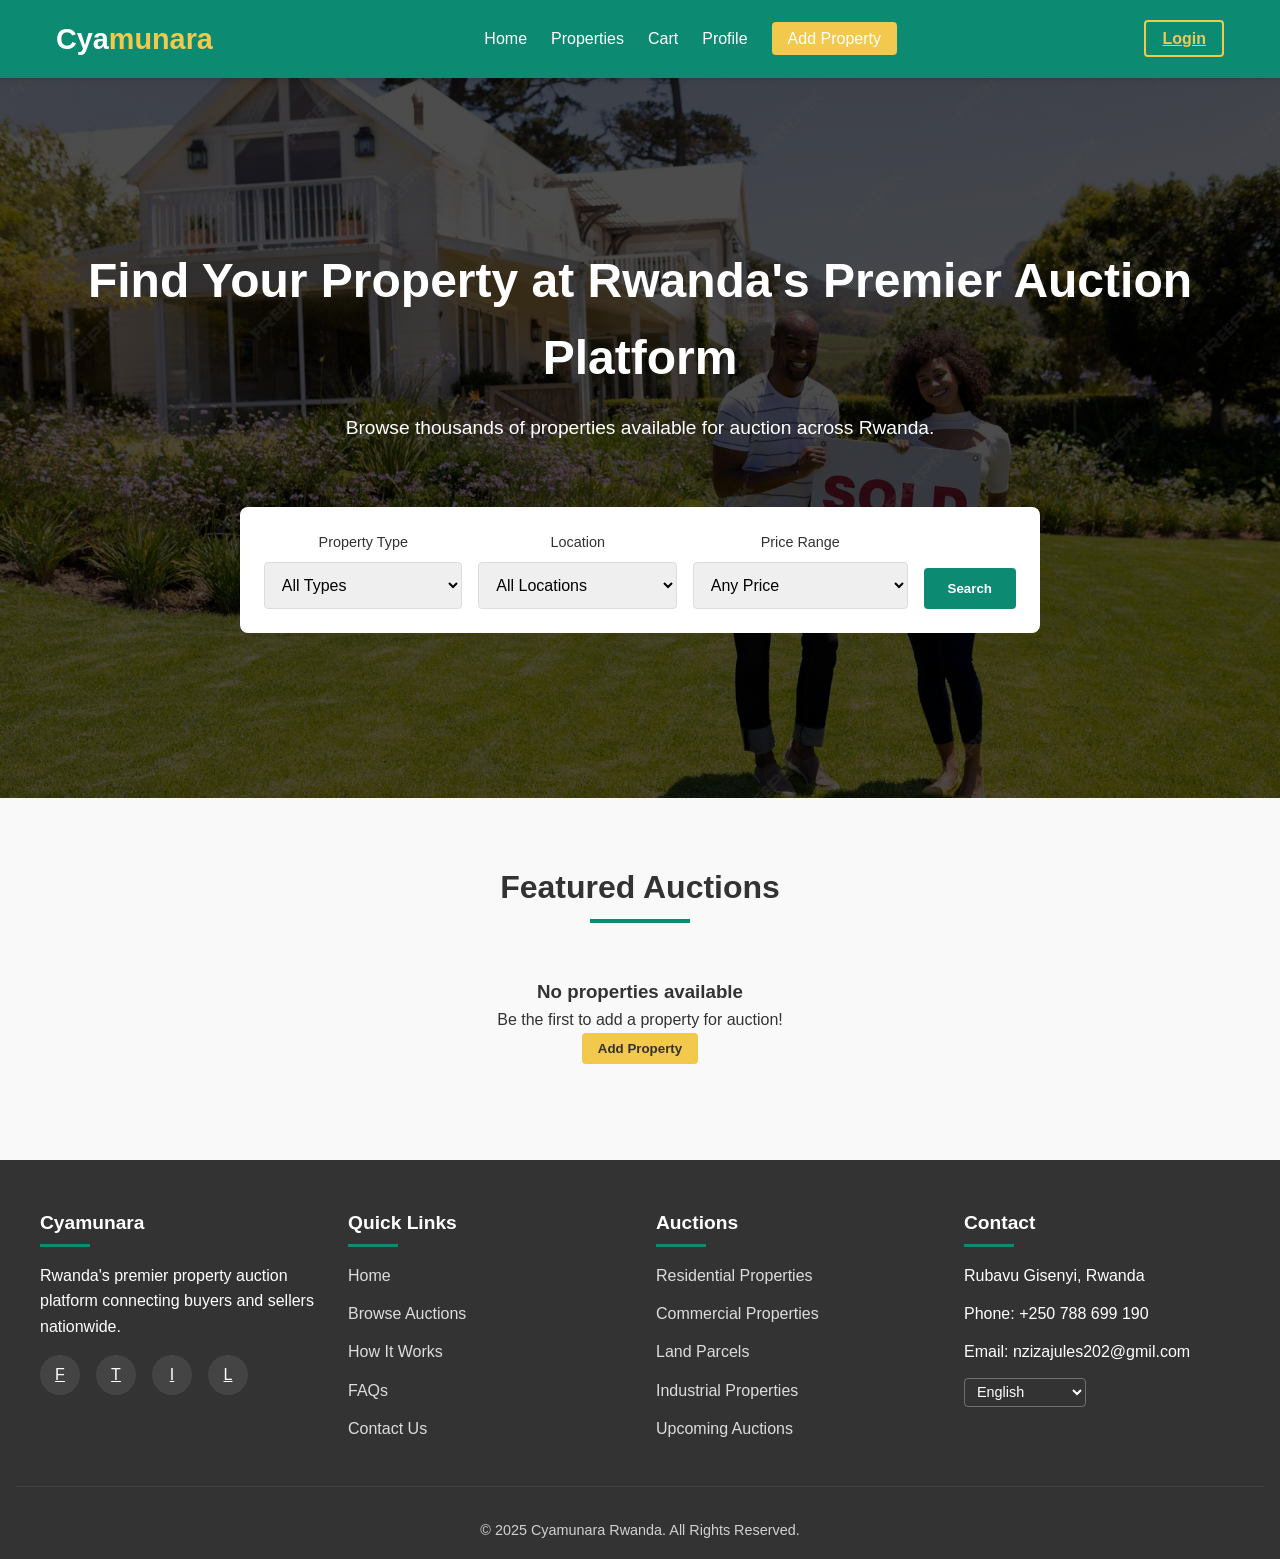
<file: index.html>
<!DOCTYPE html>
<html lang="en">
<head>
    <meta charset="UTF-8">
    <meta name="viewport" content="width=device-width, initial-scale=1.0">
    <title>Cyamunara Rwanda - Property Auction Platform</title>
    <link rel="icon" href="logocopy.png">
    <style>
        :root {
            --primary-color: #0D8A72;
            --secondary-color: #F2C94C;
            --dark-color: #333333;
            --light-color: #F9F9F9;
            --accent-color: #D63447;
        }

        * {
            margin: 0;
            padding: 0;
            box-sizing: border-box;
            font-family: 'Segoe UI', Tahoma, Geneva, Verdana, sans-serif;
        }

        body {
            background-color: var(--light-color);
            color: var(--dark-color);
            line-height: 1.6;
        }

        header {
            background-color: var(--primary-color);
            color: white;
            padding: 1rem;
            position: sticky;
            top: 0;
            z-index: 100;
            box-shadow: 0 2px 5px rgba(0,0,0,0.1);
        }

        .navbar {
            display: flex;
            justify-content: space-between;
            align-items: center;
            max-width: 1200px;
            margin: 0 auto;
            padding: 0 1rem;
        }

        .logo {
            font-size: 1.8rem;
            font-weight: bold;
            color: white;
            text-decoration: none;
            display: flex;
            align-items: center;
        }

        .logo span {
            color: var(--secondary-color);
        }

        .nav-links {
            display: flex;
            list-style: none;
        }

        .nav-links li {
            margin-left: 1.5rem;
        }

        .nav-links a {
            position: relative;
            color: white;
            text-decoration: none;
            font-weight: 500;
            transition: color 0.3s;
        }
        .nav-links a::after {
            content: '';
            position: absolute;
            bottom: 0;
            left: 0;
            width: 0;
            height: 2px;
            background-color: var(--secondary-color);
            transition: width 0.3s ease;
        }
        
        .nav-links a:hover::after {
            width: 100%;
        }
        .nav-links a:hover {
            width: 100%;
            color: var(--accent-color);
        }

        .btn {
            background-color: var(--secondary-color);
            color: var(--dark-color);
            padding: 0.5rem 1rem;
            border: none;
            border-radius: 4px;
            cursor: pointer;
            font-weight: bold;
            transition: all 0.3s;
        }

        .btn:hover {
            background-color: #e0b93e;
            transform: translateY(-2px);
        }

        .btn-outline {
            background: transparent;
            border: 2px solid var(--secondary-color);
            color: var(--secondary-color);
        }

        .btn-outline:hover {
            background-color: var(--secondary-color);
            color: var(--dark-color);
        }

        .hero {
            background: linear-gradient(rgba(0,0,0,0.7), rgba(0,0,0,0.7)),
                        url('place.jpg') no-repeat center center/cover;
            height: 80vh;
            display: flex;
            flex-direction: column;
            align-items: center;
            justify-content: center;
            text-align: center;
            color: white;
            padding: 0 1rem;
        }

        .hero h1 {
            font-size: 3rem;
            margin-bottom: 1rem;
        }

        .hero p {
            font-size: 1.2rem;
            max-width: 700px;
            margin-bottom: 2rem;
        }

        .search-container {
            background-color: white;
            padding: 1.5rem;
            border-radius: 8px;
            width: 100%;
            max-width: 800px;
            margin-top: 2rem;
        }

        .search-form {
            display: grid;
            grid-template-columns: 1fr 1fr 1fr auto;
            gap: 1rem;
        }

        .form-group {
            display: flex;
            flex-direction: column;
        }

        .form-group label {
            font-size: 0.9rem;
            margin-bottom: 0.5rem;
            color: var(--dark-color);
            font-weight: 500;
        }

        .form-group select, .form-group input, .form-group textarea {
            padding: 0.8rem;
            border: 1px solid #ddd;
            border-radius: 4px;
            font-size: 1rem;
        }

        .search-btn {
            align-self: flex-end;
            padding: 0.8rem 1.5rem;
            background-color: var(--primary-color);
            color: white;
        }

        .search-btn:hover {
            background-color: #096b59;
        }

        .featured {
            padding: 4rem 1rem;
            max-width: 1200px;
            margin: 0 auto;
        }

        .section-title {
            text-align: center;
            margin-bottom: 2rem;
            position: relative;
            font-size: 2rem;
        }

        .section-title::after {
            content: '';
            position: absolute;
            bottom: -10px;
            left: 50%;
            transform: translateX(-50%);
            width: 100px;
            height: 4px;
            background-color: var(--primary-color);
        }

        .properties {
            display: grid;
            grid-template-columns: repeat(auto-fill, minmax(300px, 1fr));
            gap: 2rem;
            margin-top: 2rem;
        }

        .property-card {
            background-color: white;
            border-radius: 8px;
            overflow: hidden;
            box-shadow: 0 4px 8px rgba(0,0,0,0.1);
            transition: transform 0.3s;
        }

        .property-card:hover {
            transform: translateY(-5px);
        }

        .property-card img {
            width: 100%;
            height: 200px;
            object-fit: cover;
        }

        .property-info {
            padding: 1.5rem;
        }

        .property-info h3 {
            margin-bottom: 0.5rem;
            color: var(--dark-color);
        }

        .property-info .price {
            color: var(--primary-color);
            font-size: 1.2rem;
            font-weight: bold;
            margin-bottom: 0.5rem;
        }

        .property-info .location {
            color: #666;
            margin-bottom: 1rem;
        }

        .property-info .description {
            color: #444;
            margin-bottom: 1rem;
            display: -webkit-box;
            -webkit-line-clamps: 3;
            -webkit-box-orient: vertical;
            overflow: hidden;
        }

        .property-footer {
            display: flex;
            gap: 1rem;
            margin-top: 1rem;
        }

        .property-footer .btn {
            flex: 1;
        }

        .how-it-works {
            background-color: #f0f8f5;
            padding: 4rem 1rem;
        }

        .how-it-works-container {
            max-width: 1200px;
            margin: 0 auto;
        }

        .steps {
            display: grid;
            grid-template-columns: repeat(auto-fit, minmax(250px, 1fr));
            gap: 2rem;
            margin-top: 3rem;
        }

        .step {
            text-align: center;
            padding: 2rem;
            background-color: white;
            border-radius: 8px;
            box-shadow: 0 4px 8px rgba(0,0,0,0.05);
        }

        .step-icon {
            width: 80px;
            height: 80px;
            background-color: var(--primary-color);
            color: white;
            display: flex;
            align-items: center;
            justify-content: center;
            border-radius: 50%;
            margin: 0 auto 1.5rem;
            font-size: 2rem;
        }

        .step h3 {
            margin-bottom: 1rem;
        }

        .testimonials {
            padding: 4rem 1rem;
            max-width: 1200px;
            margin: 0 auto;
        }

        .testimonial-grid {
            display: grid;
            grid-template-columns: repeat(auto-fit, minmax(300px, 1fr));
            gap: 2rem;
        }

        .testimonial-card {
            background-color: white;
            padding: 2rem;
            border-radius: 8px;
            box-shadow: 0 4px 8px rgba(0,0,0,0.1);
            position: relative;
        }

        .testimonial-card::before {
            content: '"';
            position: absolute;
            top: 10px;
            left: 20px;
            font-size: 4rem;
            color: #f0f0f0;
            font-family: Georgia, serif;
            z-index: 0;
        }

        .testimonial-text {
            position: relative;
            z-index: 1;
            margin-bottom: 1.5rem;
            font-style: italic;
        }

        .testimonial-author {
            display: flex;
            align-items: center;
        }

        .author-img {
            width: 50px;
            height: 50px;
            border-radius: 50%;
            overflow: hidden;
            margin-right: 1rem;
        }

        .author-img img {
            width: 100%;
            height: 100%;
            object-fit: cover;
        }

        .author-info h4 {
            margin-bottom: 0.2rem;
        }

        .author-info p {
            color: #777;
            font-size: 0.9rem;
        }

        .cta {
            background-color: var(--primary-color);
            color: white;
            padding: 4rem 1rem;
            text-align: center;
        }

        .cta-container {
            max-width: 800px;
            margin: 0 auto;
        }

        .cta h2 {
            font-size: 2.5rem;
            margin-bottom: 1.5rem;
        }

        .cta p {
            margin-bottom: 2rem;
            font-size: 1.2rem;
        }

        .cta-buttons {
            display: flex;
            justify-content: center;
            gap: 1rem;
        }

        .btn-large {
            padding: 1rem 2rem;
            font-size: 1.1rem;
        }

        footer {
            background-color: var(--dark-color);
            color: white;
            padding: 3rem 1rem 1rem;
        }

        .footer-container {
            max-width: 1200px;
            margin: 0 auto;
            display: grid;
            grid-template-columns: repeat(auto-fit, minmax(200px, 1fr));
            gap: 2rem;
        }

        .footer-column h3 {
            margin-bottom: 1.5rem;
            font-size: 1.2rem;
            position: relative;
        }

        .footer-column h3::after {
            content: '';
            position: absolute;
            bottom: -8px;
            left: 0;
            width: 50px;
            height: 3px;
            background-color: var(--primary-color);
        }

        .footer-column ul {
            list-style: none;
        }

        .footer-column ul li {
            margin-bottom: 0.8rem;
        }

        .footer-column ul li a {
            color: #ddd;
            text-decoration: none;
            transition: color 0.3s;
        }

        .footer-column ul li a:hover {
            color: var(--secondary-color);
        }

        .social-links {
            display: flex;
            gap: 1rem;
            margin-top: 1rem;
        }

        .social-links a {
            display: inline-block;
            width: 40px;
            height: 40px;
            background-color: #444;
            border-radius: 50%;
            color: white;
            display: flex;
            align-items: center;
            justify-content: center;
            transition: background-color 0.3s, transform 0.3s;
            animation: 2s up alternate-reverse infinite;
        }

        .social-links a:hover {
            background-color: var(--primary-color);
            animation-play-state: paused;
        }
        li a:nth-child(1){animation-delay: 0.1s;}
        li a:nth-child(2){animation-delay: 0.3s;}
        li a:nth-child(3){animation-delay: 0.6s;}
        li a:nth-child(4){animation-delay: 0.8s;}
        @keyframes up{
            from{
                transform: translateY(10px);
            }
            to{
                transform: translateY(-10px);
            }
        }

        .copyright {
            text-align: center;
            padding-top: 2rem;
            margin-top: 2rem;
            border-top: 1px solid #444;
            font-size: 0.9rem;
            color: #d3d0d0;
        }

        /* Language Switcher */
        .language-switcher {
            display: flex;
            align-items: center;
        }

        .language-switcher select {
            background-color: transparent;
            color: white;
            border: 1px solid rgba(255, 255, 255, 0.3);
            padding: 0.3rem 0.5rem;
            border-radius: 4px;
            font-size: 0.9rem;
        }

        .language-switcher select option {
            background-color: var(--dark-color);
        }

        /* Modal Styles */
        .modal {
            display: none; /* Hide by default */
            position: fixed;
            top: 0;
            left: 0;
            width: 100%;
            height: 100%;
            background-color: rgba(0, 0, 0, 0.5);
            z-index: 1000;
            justify-content: center;
            align-items: center;
        }

        .modal-content {
            background-color: white;
            padding: 2rem;
            border-radius: 8px;
            width: 100%;
            max-width: 500px;
            position: relative;
        }

        .close-modal {
            position: absolute;
            top: 20px;
            right: 20px;
            font-size: 1.5rem;
            cursor: pointer;
            color: #777;
            transition: color 0.3s;
        }
        .mobile-menu-btn{
            display: none;
        }

        .close-modal:hover {
            color: var(--dark-color);
        }

        /* Responsive */
        @media screen and (max-width: 992px) {
            .search-form {
                grid-template-columns: 1fr 1fr;
            }

            .properties {
                grid-template-columns: repeat(2, 1fr);
            }

            .hero h1 {
                font-size: 2.5rem;
            }
        }

        @media screen and (max-width: 768px) {
            .mobile-menu-btn {
                display: block;
                background: none;
                border: none;
                color: white;
                font-size: 1.5rem;
                cursor: pointer;
            }

            .nav-links {
                display: none;
                position: absolute;
                top: 100%;
                left: 0;
                right: 0;
                flex-direction: column;
                background-color: var(--primary-color);
                padding: 1rem;
                box-shadow: 0 2px 5px rgba(0,0,0,0.1);
            }

            .nav-links.active {
                display: flex;
            }

            .nav-links li {
                margin: 0.5rem 0;
            }

            .auth-btns {
                display: flex;
                gap: 0.5rem;
            }

            .hero {
                height: auto;
                padding: 4rem 1rem;
            }

            .hero h1 {
                font-size: 2rem;
            }

            .hero p {
                font-size: 1rem;
            }

            .search-form {
                grid-template-columns: 1fr;
            }

            .properties {
                grid-template-columns: 1fr;
                padding: 1rem;
            }

            .property-card {
                margin-bottom: 1.5rem;
            }

            .footer {
                grid-template-columns: 1fr;
                text-align: center;
                gap: 2rem;
            }

            .footer-column {
                padding: 0 1rem;
            }

            .modal-content {
                width: 95%;
                margin: 20px auto;
                padding: 1rem;
            }
        }

        @media screen and (max-width: 480px) {
            .navbar {
                padding: 0.5rem;
            }

            .logo {
                font-size: 1.5rem;
            }

            .auth-btns {
                flex-direction: column;
                gap: 0.5rem;
            }

            .btn {
                width: 100%;
                text-align: center;
            }

            .hero h1 {
                font-size: 1.5rem;
            }

            .section-title {
                font-size: 1.5rem;
            }

            .property-card {
                margin: 0.5rem 0;
            }
        }
    </style>
</head>
<body>
    <header>
        <nav class="navbar">
            <a href="index.html" class="logo" draggable="true">Cya<span>munara</span></a>
            <ul class="nav-links">
                <li><a href="index.html" draggable="true">Home</a></li>
                <li><a href="#featured" draggable="true">Properties</a></li>
                <li><a href="cart.html" draggable="true">Cart</a></li>
                <li><a href="profile2.html" draggable="true">Profile</a></li>
                <li><a class="btn" href="productadd.html" draggable="true">Add Property</a></li>
            </ul>
            <div class="auth-btns" draggable="true">
                <a href="login.html" class="btn btn-outline" draggable="true">Login</a>
            </div>
            <button class="mobile-menu-btn" draggable="true">☰</button>
        </nav>
    </header>

    <section class="hero">
        <h1 draggable="true">Find Your Property at Rwanda's Premier Auction Platform</h1>
        <p draggable="true">Browse thousands of properties available for auction across Rwanda.</p>
        <div class="search-container">
            <form class="search-form" id="search-form" onsubmit="return handleSearch(event);">
                <div class="form-group">
                    <label for="property-type" draggable="true">Property Type</label>
                    <select id="property-type">
                        <option value="" draggable="true">All Types</option>
                        <option value="residential" draggable="true">Residential</option>
                        <option value="commercial" draggable="true">Commercial</option>
                        <option value="land" draggable="true">Land</option>
                        <option value="industrial" draggable="true">Industrial</option>
                    </select>
                </div>
                <div class="form-group">
                    <label for="location" draggable="true">Location</label>
                    <select id="location" draggable="true">
                        <option value="" draggable="true">All Locations</option>
                        <option value="kigali" draggable="true">Kigali</option>
                        <option value="eastern" draggable="true">Eastern Province</option>
                        <option value="western" draggable="true">Western Province</option>
                        <option value="northern" draggable="true">Northern Province</option>
                        <option value="southern" draggable="true">Southern Province</option>
                    </select>
                </div>
                <div class="form-group">
                    <label for="price-range" draggable="true">Price Range</label>
                    <select id="price-range">
                        <option value="" draggable="true">Any Price</option>
                        <option value="0-10000000" draggable="true">Up to 10,000,000 RWF</option>
                        <option value="10000000-50000000" draggable="true">10-50 Million RWF</option>
                        <option value="50000000-100000000" draggable="true">50-100 Million RWF</option>
                        <option value="100000000+" draggable="true">Above 100 Million RWF</option>
                    </select>
                </div>
                <button type="submit" class="btn search-btn" draggable="true">Search</button>
            </form>
        </div>
    </section>

    <!-- Modals -->
    <div id="register-modal" class="modal">
        <div class="modal-content">
            <span class="close-modal" onclick="closeModal('register-modal')">×</span>
            <h2 draggable="true">Register</h2>
            <form class="auth-form">
                <div class="form-group">
                    <label for="register-name">Name</label>
                    <input type="text" id="register-name" required>
                </div>
                <div class="form-group">
                    <label for="register-email">Email</label>
                    <input type="email" id="register-email" required>
                </div>
                <div class="form-group">
                    <label for="register-password">Password</label>
                    <input type="password" id="register-password" required>
                </div>
                <button type="submit" class="btn">Register</button>
            </form>
        </div>
    </div>

    <!-- Modal for Adding Product -->
    <div id="add-product-modal" class="modal">
        <div class="modal-content">
            <span class="close-modal" onclick="closeModal('add-product-modal')">×</span>
            <h2 draggable="true">Add Your Property</h2>
            <form id="add-product-form" onsubmit="return handleAddProduct(event);">
                <div class="form-group">
                    <label for="product-title" draggable="true">Title</label>
                    <input type="text" id="product-title" required>
                </div>
                <div class="form-group">
                    <label for="product-description" draggable="true">Description</label>
                    <textarea id="product-description" required></textarea>
                </div>
                <div class="form-group">
                    <label for="product-price" draggable="true">Price</label>
                    <input type="number" id="product-price" required min="0">
                </div>
                <div class="form-group">
                    <label for="product-type" draggable="true">Property Type</label>
                    <select id="product-type">
                        <option value="residential" draggable="true">Residential</option>
                        <option value="commercial" draggable="true">Commercial</option>
                        <option value="land" draggable="true">Land</option>
                        <option value="industrial" draggable="true">Industrial</option>
                    </select>
                </div>
                <button type="submit" class="btn" draggable="true">Submit Property</button>
            </form>
        </div>
    </div>

    <section class="featured">
        <h2 class="section-title" draggable="true">Featured Auctions</h2>
        <div class="properties" id="properties-container" draggable="true">
            <!-- Product cards will be added here dynamically -->
        </div>
    </section>

    <footer>
        <div class="footer-container">
            <div class="footer-column">
                <h3 draggable="true">Cyamunara</h3>
                <p draggable="true">Rwanda's premier property auction platform connecting buyers and sellers nationwide.</p>
                <div class="social-links">
                    <a href="#" draggable="true">F</a>
                    <a href="#"draggable="true">T</a>
                    <a href="#"draggable="true">I</a>
                    <a href="#" draggable="true">L</a>
                </div>
            </div>

            <div class="footer-column">
                <h3 draggable="true">Quick Links</h3>
                <ul>
                    <li><a href="#" draggable="true">Home</a></li>
                    <li><a href="#" draggable="true">Browse Auctions</a></li>
                    <li><a href="#" draggable="true">How It Works</a></li>
                    <li><a href="#" draggable="true" >FAQs</a></li>
                    <li><a href="#" draggable="true">Contact Us</a></li>
                </ul>
            </div>

            <div class="footer-column">
                <h3 draggable="true">Auctions</h3>
                <ul>
                    <li><a href="#" draggable="true">Residential Properties</a></li>
                    <li><a href="#" draggable="true">Commercial Properties</a></li>
                    <li><a href="#" draggable="true">Land Parcels</a></li>
                    <li><a href="#" draggable="true">Industrial Properties</a></li>
                    <li><a href="#" draggable="true">Upcoming Auctions</a></li>
                </ul>
            </div>

            <div class="footer-column">
                <h3 draggable="true">Contact</h3>
                <ul>
                    <li draggable="true">Rubavu Gisenyi, Rwanda</li>
                    <li draggable="true">Phone: +250 788 699 190</li>
                    <li draggable="true">Email: nzizajules202@gmil.com</li>
                </ul>
                <div class="language-switcher">
                    <select onchange="translate(this.value);">
                        <option value="en" draggable="true">English</option>
                        <option value="rw" draggable="true">Kinyarwanda</option>
                        <option value="fr" draggable="true">French</option>
                    </select>
                </div>
            </div>
        </div>

        <div class="copyright" draggable="true">
            &copy; 2025 Cyamunara Rwanda. All Rights Reserved.
        </div>
    </footer>

    <script>
        function translate(language) {
            const translations = {
                en: {
                    welcome: "Welcome to Cyamunara",
                    search: "Search",
                },
                rw: {
                    welcome: "Murakaza neza kuri Cyamunara",
                    search: "Shakisha",
                },
                fr: {
                    welcome: "Bienvenue à Cyamunara",
                    search: "Rechercher",
                }
            };

            // Example of translating elements on the homepage
            document.querySelector('h1').textContent = translations[language].welcome || "Welcome to Cyamunara";
            // Add translations for other elements as needed
        }

        function handleSearch(event) {
            event.preventDefault(); // prevent form submission
            const propertyType = document.getElementById('property-type').value;
            const location = document.getElementById('location').value;
            const priceRange = document.getElementById('price-range').value;
            // Implement search logic (e.g., AJAX call to fetch filtered properties)
            console.log(`Searching for ${title}, ${propertyType}, ${location}, ${priceRange}`);
        }

        function handleAddProduct(event) {
            event.preventDefault(); // prevent form submission
            const title = document.getElementById('product-title').value;
            const description = document.getElementById('product-description').value;
            const price = document.getElementById('product-price').value;
            const type = document.getElementById('product-type').value;
            // Implement logic to add the product (e.g., AJAX call)
            console.log(`Adding product: ${title}, ${description}, ${price}, ${type}`);
        }

        function openModal(modalId) {
            document.getElementById(modalId).style.display = 'flex';
        }

        function closeModal(modalId) {
            document.getElementById(modalId).style.display = 'none';
        }

        // Mobile menu functionality
        document.querySelector('.mobile-menu-btn').addEventListener('click', function() {
            const navLinks = document.querySelector('.nav-links');
            navLinks.classList.toggle('active');
            this.innerHTML = navLinks.classList.contains('active') ? '×' : '☰';
        });

        // Close mobile menu when clicking outside
        document.addEventListener('click', function(e) {
            const navLinks = document.querySelector('.nav-links');
            const mobileMenuBtn = document.querySelector('.mobile-menu-btn');
            
            if (!e.target.closest('.nav-links') && !e.target.closest('.mobile-menu-btn') && navLinks.classList.contains('active')) {
                navLinks.classList.remove('active');
                mobileMenuBtn.innerHTML = '☰';
            }
        });

        // Close mobile menu when window is resized to desktop size
        window.addEventListener('resize', function() {
            const navLinks = document.querySelector('.nav-links');
            const mobileMenuBtn = document.querySelector('.mobile-menu-btn');
            
            if (window.innerWidth > 768 && navLinks.classList.contains('active')) {
                navLinks.classList.remove('active');
                mobileMenuBtn.innerHTML = '☰';
            }
        });

        // Load and display products
        function loadProducts() {
            const products = JSON.parse(localStorage.getItem('cyamunaraProducts')) || [];
            const propertiesContainer = document.querySelector('.properties');
            
            if (!propertiesContainer) return;
            
            propertiesContainer.innerHTML = ''; // Clear existing content
            
            if (products.length === 0) {
                propertiesContainer.innerHTML = `
                    <div style="grid-column: 1/-1; text-align: center; padding: 2rem;">
                        <h3>No properties available</h3>
                        <p>Be the first to add a property for auction!</p>
                        <button class="btn" onclick="window.location.href='productadd.html'">Add Property</button>
                    </div>
                `;
                return;
            }

            products.forEach(product => {
                const card = document.createElement('div');
                card.className = 'property-card';
                
                // Use the first image from the product's images array, or a placeholder
                const imageUrl = product.images && product.images.length > 0 ? 
                    product.images[0] : 'logo.jpeg';
                
                // Create a safe product object for JSON stringification
                const safeProduct = {
                    id: product.id,
                    title: product.title || 'Untitled Property',
                    description: product.description || 'No description available',
                    price: product.startingPrice || 0,
                    image: imageUrl,
                    location: `${product.district || ''}, ${product.province || ''}`,
                    startingPrice: product.startingPrice || 0
                };
                
                card.innerHTML = `
                    <img src="${imageUrl}" alt="${safeProduct.title}">
                    <div class="property-info">
                        <h3>${safeProduct.title}</h3>
                        <p class="price">RWF ${parseFloat(safeProduct.price).toLocaleString()}</p>
                        <p class="location">${safeProduct.location}</p>
                        <p class="description">${safeProduct.description}</p>
                        <div class="property-footer">
                            <button class="btn" onclick='buyProduct(${JSON.stringify(safeProduct)})'>Buy Now</button>
                            <button class="btn btn-outline" onclick='addToCart(${JSON.stringify(safeProduct)})'>Add to Cart</button>
                        </div>
                    </div>
                `;
                
                propertiesContainer.appendChild(card);
            });
        }

        function buyProduct(product) {
            // Prepare product data for buy page
            const buyProduct = {
                id: product.id,
                title: product.title,
                description: product.description,
                price: product.startingPrice,
                image: product.image,
                location: product.location
            };
            
            // Store the selected product
            localStorage.setItem('selectedProduct', JSON.stringify(buyProduct));
            
            // Redirect to buy page
            window.location.href = 'buy.html';
        }

        function addToCart(product) {
            // Get existing cart
            let cart = JSON.parse(localStorage.getItem('cart')) || [];
            
            // Check if product already in cart
            if (!cart.some(item => item.id === product.id)) {
                cart.push(product);
                localStorage.setItem('cart', JSON.stringify(cart));
                alert('Product added to cart! Click the Cart link to view your items.');
            } else {
                alert('This product is already in your cart!');
            }
        }

        // Load products when page loads
        document.addEventListener('DOMContentLoaded', loadProducts);
    </script>
</body>
</html>
</file>
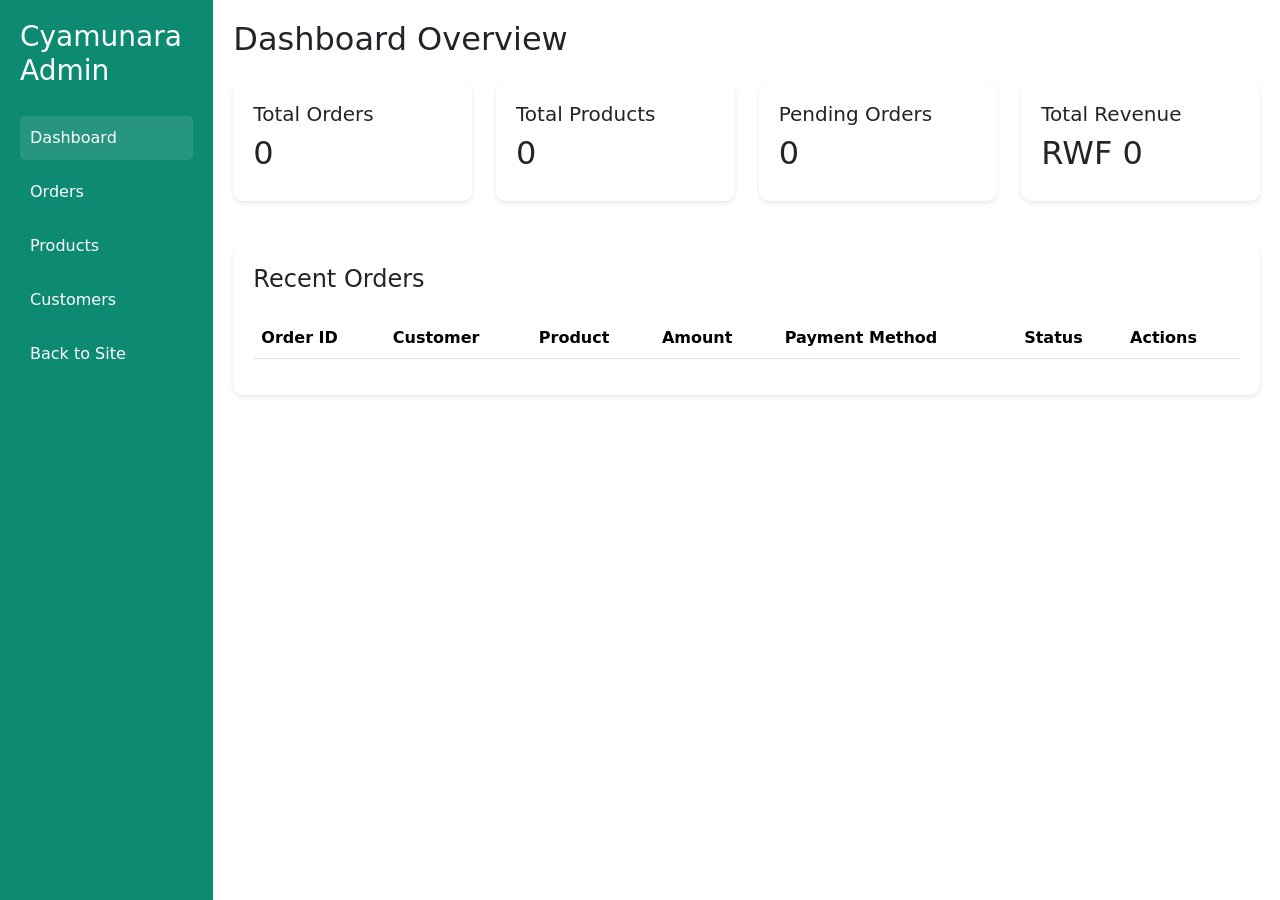
<file: admin.html>
<!DOCTYPE html>
<html lang="en">
<head>
    <meta charset="UTF-8">
    <meta name="viewport" content="width=device-width, initial-scale=1.0">
    <title>Admin Dashboard - Cyamunara</title>
    <link href="https://cdn.jsdelivr.net/npm/bootstrap@5.3.0/dist/css/bootstrap.min.css" rel="stylesheet">
    <link rel="icon" href="logocopy.png">
    <style>
        :root {
            --primary-color: #0D8A72;
            --secondary-color: #F2C94C;
            --dark-color: #333333;
            --light-color: #F9F9F9;
        }

        .sidebar {
            background-color: var(--primary-color);
            min-height: 100vh;
            padding: 20px;
        }

        .sidebar .nav-link {
            color: white;
            padding: 10px;
            margin: 5px 0;
            border-radius: 5px;
        }

        .sidebar .nav-link:hover,
        .sidebar .nav-link.active {
            background-color: rgba(255,255,255,0.1);
        }

        .main-content {
            padding: 20px;
        }

        .dashboard-card {
            background: white;
            border-radius: 10px;
            padding: 20px;
            margin-bottom: 20px;
            box-shadow: 0 2px 4px rgba(0,0,0,0.1);
        }

        .status-pending { color: #f0ad4e; }
        .status-completed { color: #5cb85c; }
        .status-cancelled { color: #d9534f; }

        .table-responsive {
            background: white;
            border-radius: 10px;
            padding: 20px;
            box-shadow: 0 2px 4px rgba(0,0,0,0.1);
        }
    </style>
</head>
<body>
    <div class="container-fluid">
        <div class="row">
            <!-- Sidebar -->
            <div class="col-md-3 col-lg-2 sidebar">
                <h3 class="text-white mb-4">Cyamunara Admin</h3>
                <nav class="nav flex-column">
                    <a class="nav-link active" href="#dashboard">Dashboard</a>
                    <a class="nav-link" href="#orders">Orders</a>
                    <a class="nav-link" href="#products">Products</a>
                    <a class="nav-link" href="#customers">Customers</a>
                    <a class="nav-link" href="index.html">Back to Site</a>
                </nav>
            </div>

            <!-- Main Content -->
            <div class="col-md-9 col-lg-10 main-content">
                <h2 class="mb-4">Dashboard Overview</h2>
                
                <!-- Stats Cards -->
                <div class="row mb-4">
                    <div class="col-md-3">
                        <div class="dashboard-card">
                            <h5>Total Orders</h5>
                            <h2 id="total-orders">0</h2>
                        </div>
                    </div>
                    <div class="col-md-3">
                        <div class="dashboard-card">
                            <h5>Total Products</h5>
                            <h2 id="total-products">0</h2>
                        </div>
                    </div>
                    <div class="col-md-3">
                        <div class="dashboard-card">
                            <h5>Pending Orders</h5>
                            <h2 id="pending-orders">0</h2>
                        </div>
                    </div>
                    <div class="col-md-3">
                        <div class="dashboard-card">
                            <h5>Total Revenue</h5>
                            <h2 id="total-revenue">RWF 0</h2>
                        </div>
                    </div>
                </div>

                <!-- Recent Orders -->
                <div class="table-responsive">
                    <h4 class="mb-4">Recent Orders</h4>
                    <table class="table">
                        <thead>
                            <tr>
                                <th>Order ID</th>
                                <th>Customer</th>
                                <th>Product</th>
                                <th>Amount</th>
                                <th>Payment Method</th>
                                <th>Status</th>
                                <th>Actions</th>
                            </tr>
                        </thead>
                        <tbody id="orders-table">
                            <!-- Orders will be populated here -->
                        </tbody>
                    </table>
                </div>
            </div>
        </div>
    </div>

    <script src="https://cdn.jsdelivr.net/npm/bootstrap@5.3.0/dist/js/bootstrap.bundle.min.js"></script>
    <script>
        // Load and display dashboard data
        function loadDashboard() {
            const orders = JSON.parse(localStorage.getItem('orders')) || [];
            const products = JSON.parse(localStorage.getItem('cyamunaraProducts')) || [];
            
            // Update stats
            document.getElementById('total-orders').textContent = orders.length;
            document.getElementById('total-products').textContent = products.length;
            document.getElementById('pending-orders').textContent = orders.filter(order => order.status === 'pending').length;
            
            // Calculate total revenue
            const totalRevenue = orders.reduce((sum, order) => sum + parseFloat(order.product.price), 0);
            document.getElementById('total-revenue').textContent = `RWF ${totalRevenue.toLocaleString()}`;

            // Populate orders table
            const ordersTable = document.getElementById('orders-table');
            ordersTable.innerHTML = '';

            orders.forEach((order, index) => {
                const tr = document.createElement('tr');
                tr.innerHTML = `
                    <td>#${(index + 1).toString().padStart(4, '0')}</td>
                    <td>${order.customerName}</td>
                    <td>${order.product.title}</td>
                    <td>RWF ${parseFloat(order.product.price).toLocaleString()}</td>
                    <td>${order.paymentMethod}</td>
                    <td>
                        <span class="status-${order.status.toLowerCase()}">${order.status}</span>
                    </td>
                    <td>
                        <button class="btn btn-sm btn-success" onclick="updateOrderStatus(${index}, 'completed')">Complete</button>
                        <button class="btn btn-sm btn-danger" onclick="updateOrderStatus(${index}, 'cancelled')">Cancel</button>
                    </td>
                `;
                ordersTable.appendChild(tr);
            });
        }

        // Update order status
        function updateOrderStatus(orderIndex, newStatus) {
            let orders = JSON.parse(localStorage.getItem('orders')) || [];
            orders[orderIndex].status = newStatus;
            localStorage.setItem('orders', JSON.stringify(orders));
            loadDashboard();
        }

        // Load dashboard on page load
        document.addEventListener('DOMContentLoaded', loadDashboard);

        // Refresh dashboard every 30 seconds
        setInterval(loadDashboard, 30000);
    </script>
</body>
</html>
</file>
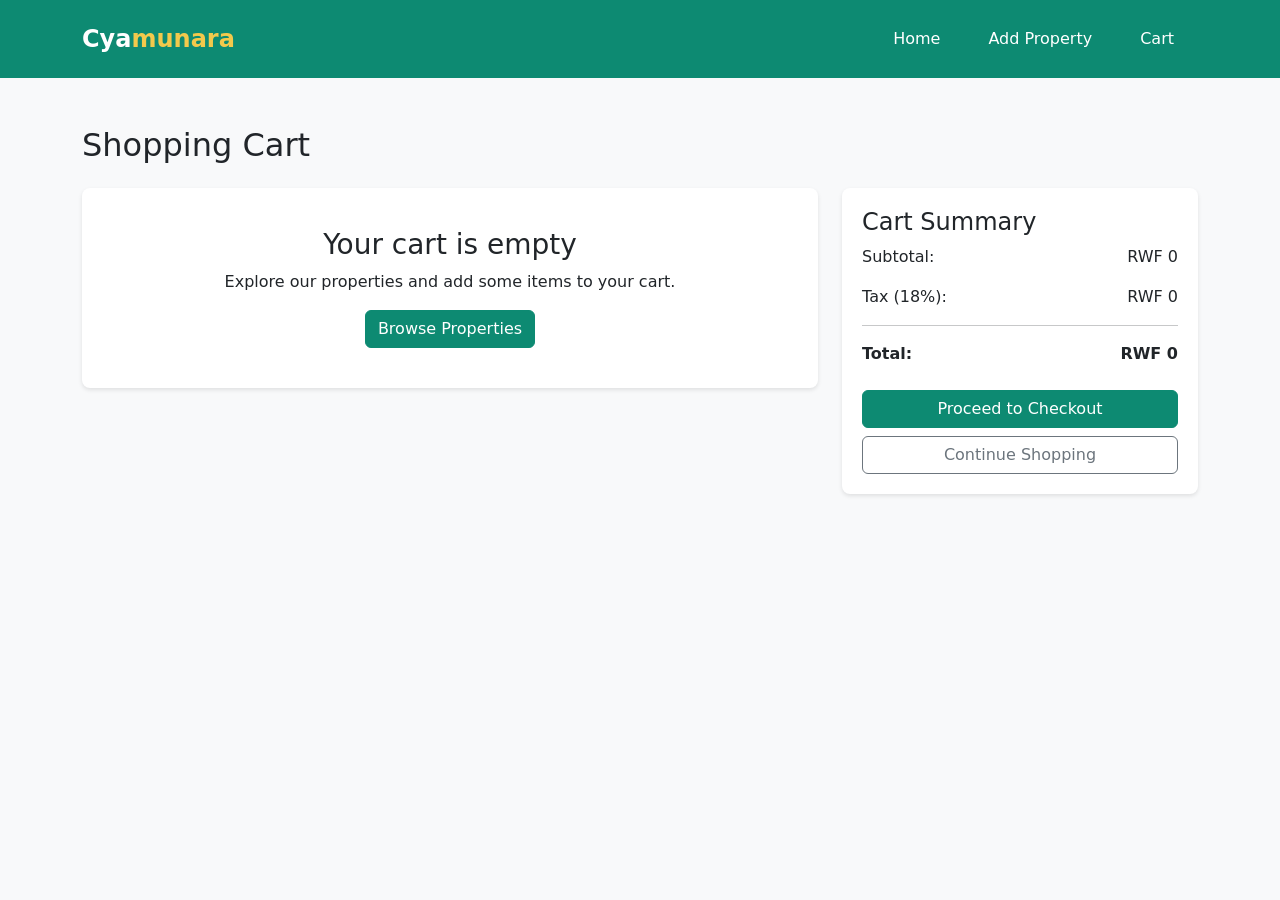
<file: cart.html>
<!DOCTYPE html>
<html lang="en">
<head>
    <meta charset="UTF-8">
    <meta name="viewport" content="width=device-width, initial-scale=1.0">
    <title>Shopping Cart - Cyamunara</title>
    <link href="https://cdn.jsdelivr.net/npm/bootstrap@5.3.0/dist/css/bootstrap.min.css" rel="stylesheet">
    <link rel="icon" href="logocopy.png">
    <style>
        :root {
            --primary-color: #0D8A72;
            --secondary-color: #F2C94C;
            --dark-color: #333333;
            --light-color: #F9F9F9;
        }

        .navbar {
            background-color: var(--primary-color);
            padding: 1rem;
        }

        .navbar-brand {
            color: white;
            font-size: 1.5rem;
            font-weight: bold;
        }

        .navbar-brand span {
            color: var(--secondary-color);
        }

        .nav-link {
            color: white !important;
            margin: 0 1rem;
        }

        .cart-item {
            border: 1px solid #eee;
            padding: 20px;
            margin-bottom: 20px;
            border-radius: 8px;
            background: white;
        }

        .cart-item img {
            max-width: 120px;
            border-radius: 8px;
            object-fit: cover;
            height: 120px;
        }

        .cart-summary {
            background: white;
            padding: 20px;
            border-radius: 8px;
            box-shadow: 0 2px 4px rgba(0,0,0,0.1);
            position: sticky;
            top: 20px;
        }

        .empty-cart {
            text-align: center;
            padding: 40px;
            background: white;
            border-radius: 8px;
            box-shadow: 0 2px 4px rgba(0,0,0,0.1);
        }

        .btn-primary {
            background-color: var(--primary-color);
            border-color: var(--primary-color);
        }

        .btn-primary:hover {
            background-color: #0a6d5a;
            border-color: #0a6d5a;
        }

        body {
            background-color: #f8f9fa;
        }

        .price {
            font-size: 1.2rem;
            color: var(--primary-color);
            font-weight: bold;
        }

        .remove-btn {
            background-color: #dc3545;
            color: white;
            border: none;
            border-radius: 50%;
            width: 30px;
            height: 30px;
            display: flex;
            align-items: center;
            justify-content: center;
            cursor: pointer;
            transition: background-color 0.3s;
        }

        .remove-btn:hover {
            background-color: #c82333;
        }
    </style>
</head>
<body>
    <!-- Navigation -->
    <nav class="navbar navbar-expand-lg">
        <div class="container">
            <a class="navbar-brand" href="index.html">Cya<span>munara</span></a>
            <button class="navbar-toggler" type="button" data-bs-toggle="collapse" data-bs-target="#navbarNav">
                <span class="navbar-toggler-icon"></span>
            </button>
            <div class="collapse navbar-collapse" id="navbarNav">
                <ul class="navbar-nav ms-auto">
                    <li class="nav-item">
                        <a class="nav-link" href="index.html">Home</a>
                    </li>
                    <li class="nav-item">
                        <a class="nav-link" href="productadd.html">Add Property</a>
                    </li>
                    <li class="nav-item">
                        <a class="nav-link active" href="cart.html">Cart</a>
                    </li>
                </ul>
            </div>
        </div>
    </nav>

    <div class="container py-5">
        <h2 class="mb-4">Shopping Cart</h2>
        
        <div class="row">
            <!-- Cart Items -->
            <div class="col-md-8">
                <div id="cart-items">
                    <!-- Cart items will be populated here -->
                </div>
            </div>

            <!-- Cart Summary -->
            <div class="col-md-4">
                <div class="cart-summary">
                    <h4>Cart Summary</h4>
                    <div class="d-flex justify-content-between mb-3">
                        <span>Subtotal:</span>
                        <span id="subtotal">RWF 0</span>
                    </div>
                    <div class="d-flex justify-content-between mb-3">
                        <span>Tax (18%):</span>
                        <span id="tax">RWF 0</span>
                    </div>
                    <hr>
                    <div class="d-flex justify-content-between mb-4">
                        <strong>Total:</strong>
                        <strong id="total">RWF 0</strong>
                    </div>
                    <button class="btn btn-primary w-100" onclick="checkout()">Proceed to Checkout</button>
                    <a href="index.html" class="btn btn-outline-secondary w-100 mt-2">Continue Shopping</a>
                </div>
            </div>
        </div>
    </div>

    <script src="https://cdn.jsdelivr.net/npm/bootstrap@5.3.0/dist/js/bootstrap.bundle.min.js"></script>
    <script>
        function loadCart() {
            const cart = JSON.parse(localStorage.getItem('cart')) || [];
            const cartContainer = document.getElementById('cart-items');
            
            if (cart.length === 0) {
                cartContainer.innerHTML = `
                    <div class="empty-cart">
                        <h3>Your cart is empty</h3>
                        <p>Explore our properties and add some items to your cart.</p>
                        <a href="index.html" class="btn btn-primary">Browse Properties</a>
                    </div>
                `;
                updateSummary(0);
                return;
            }

            cartContainer.innerHTML = '';
            let subtotal = 0;

            cart.forEach((item, index) => {
                // Handle both price formats (direct price or startingPrice)
                const price = parseFloat(item.price || item.startingPrice || 0);
                subtotal += price;

                const cartItem = document.createElement('div');
                cartItem.className = 'cart-item';
                cartItem.innerHTML = `
                    <div class="row align-items-center">
                        <div class="col-3">
                            <img src="${item.image}" alt="${item.title}" class="img-fluid">
                        </div>
                        <div class="col-6">
                            <h5>${item.title}</h5>
                            <p class="text-muted mb-2">${item.location}</p>
                            <p class="description">${item.description}</p>
                        </div>
                        <div class="col-2">
                            <div class="price">RWF ${price.toLocaleString()}</div>
                        </div>
                        <div class="col-1">
                            <button class="remove-btn" onclick="removeItem(${index})" title="Remove from cart">×</button>
                        </div>
                    </div>
                `;
                cartContainer.appendChild(cartItem);
            });

            updateSummary(subtotal);
        }

        function updateSummary(subtotal) {
            const tax = subtotal * 0.18;
            const total = subtotal + tax;

            document.getElementById('subtotal').textContent = `RWF ${subtotal.toLocaleString()}`;
            document.getElementById('tax').textContent = `RWF ${tax.toLocaleString()}`;
            document.getElementById('total').textContent = `RWF ${total.toLocaleString()}`;
        }

        function removeItem(index) {
            let cart = JSON.parse(localStorage.getItem('cart')) || [];
            cart.splice(index, 1);
            localStorage.setItem('cart', JSON.stringify(cart));
            loadCart();
        }

        function checkout() {
            const cart = JSON.parse(localStorage.getItem('cart')) || [];
            if (cart.length === 0) {
                alert('Your cart is empty!');
                return;
            }
            // Store first item as selected product for buy page
            localStorage.setItem('selectedProduct', JSON.stringify(cart[0]));
            window.location.href = 'buy.html';
        }

        // Load cart on page load
        document.addEventListener('DOMContentLoaded', loadCart);
    </script>
</body>
</html>
</file>
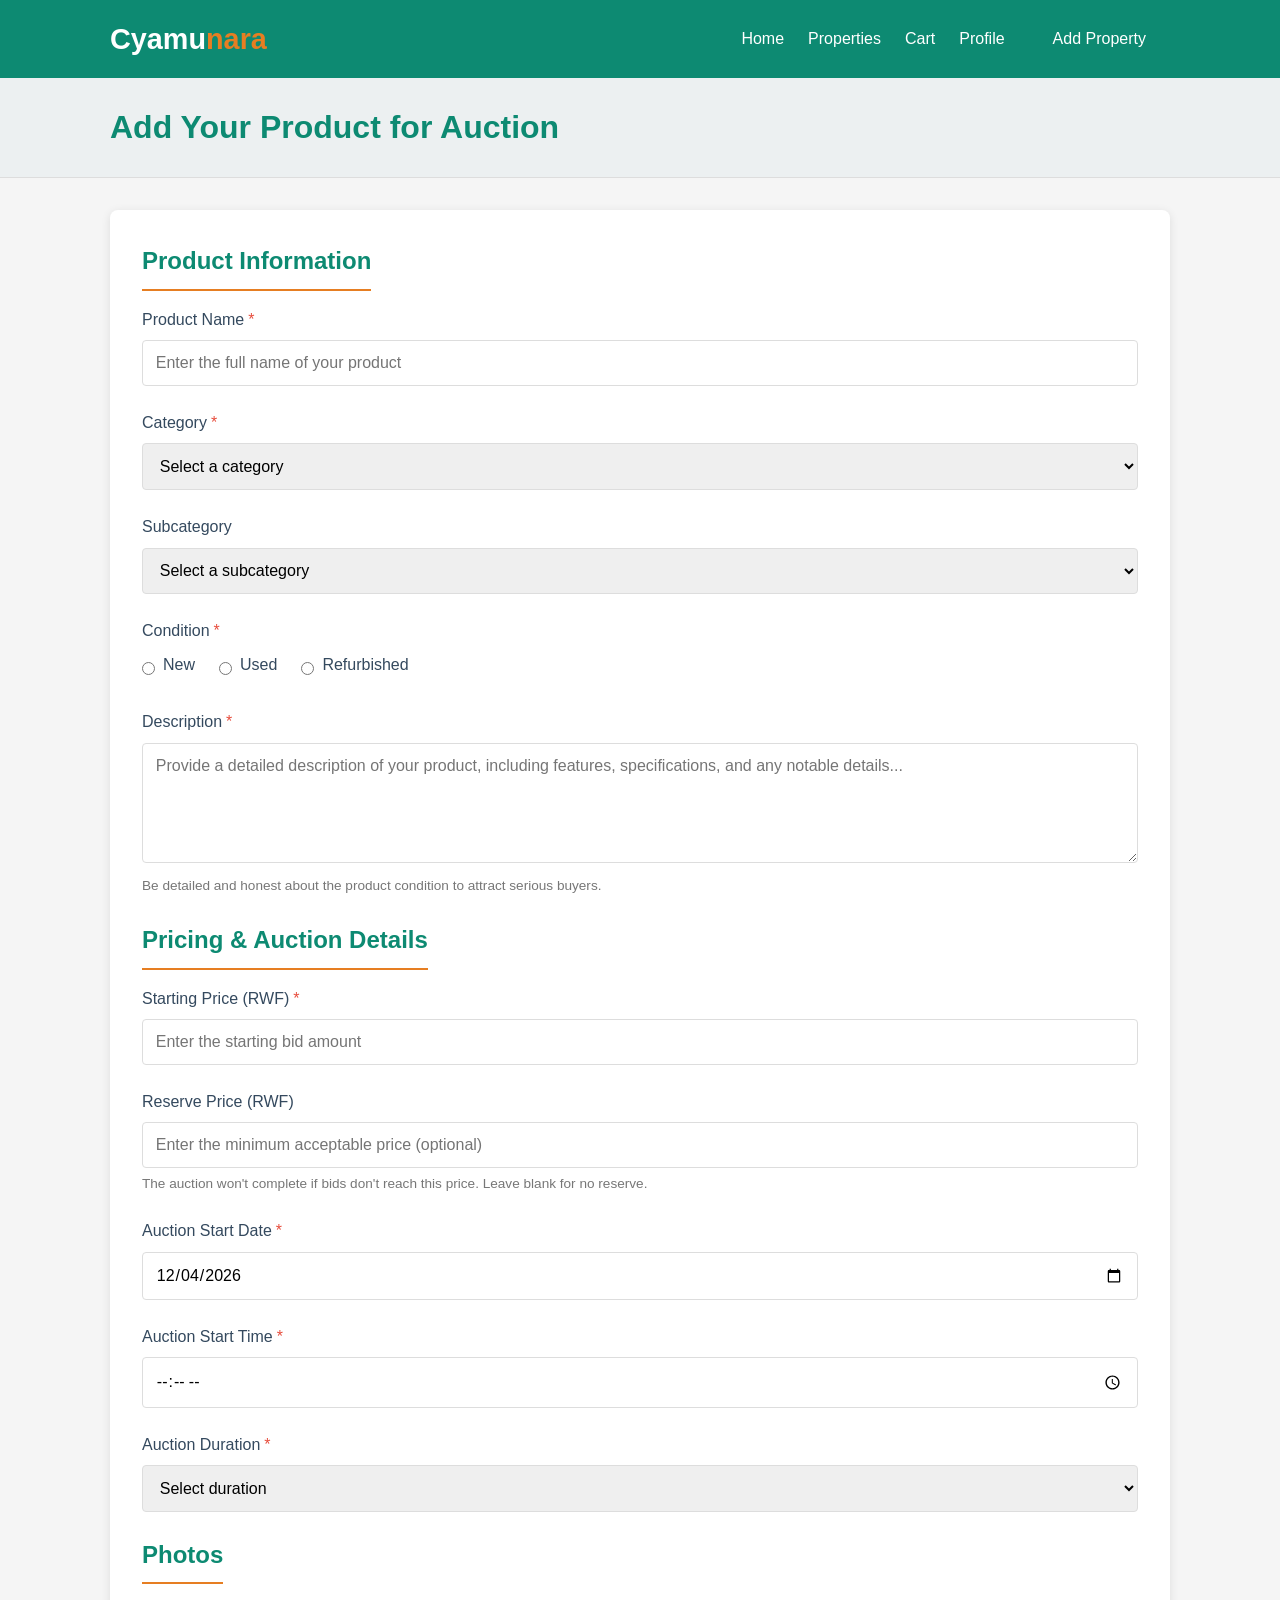
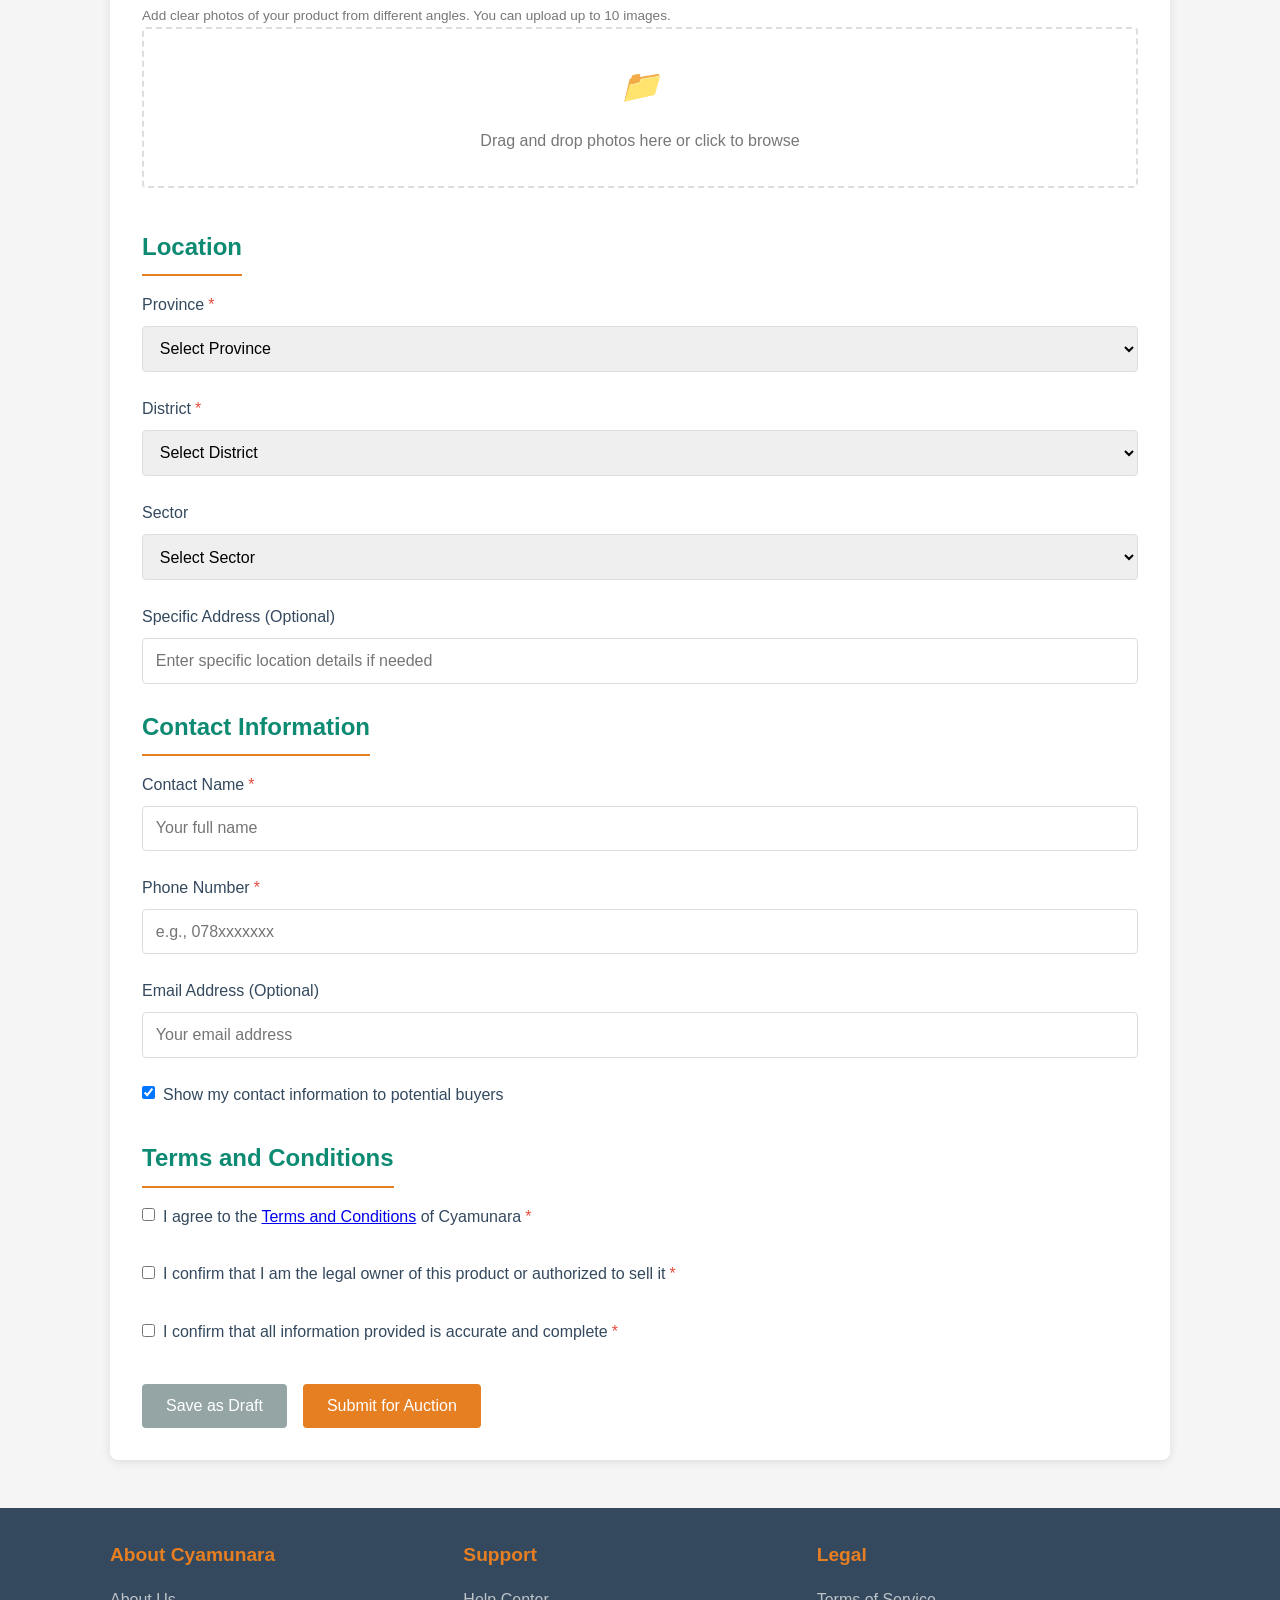
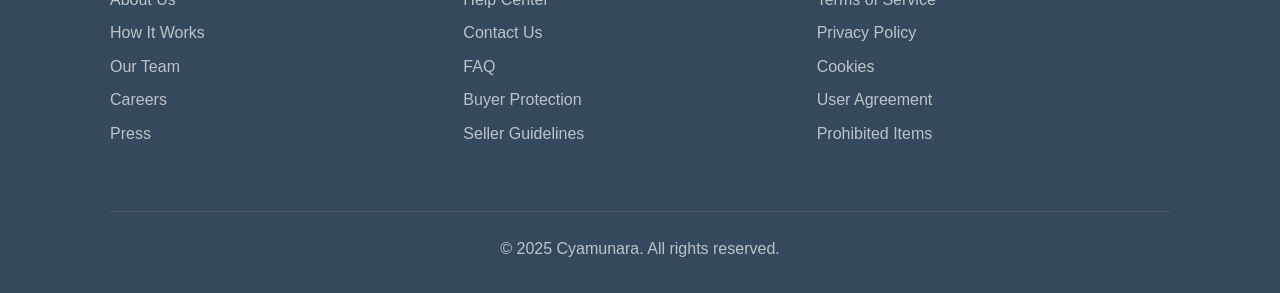
<file: productadd.html>
<!DOCTYPE html>
<html lang="en">
<head>
    <meta charset="UTF-8">
    <meta name="viewport" content="width=device-width, initial-scale=1.0">
    <title>Add Your Product - Cyamunara</title>
    <link rel="icon" href="logocopy.png">
    <style>
        :root {
            --primary-color: #0D8A72;
            --secondary-color: #e67e22;
            --light-color: #ecf0f1;
            --dark-color: #34495e;
            --success-color: #27ae60;
            --error-color: #e74c3c;
        }
        
        * {
            margin: 0;
            padding: 0;
            box-sizing: border-box;
            font-family: 'Segoe UI', Tahoma, Geneva, Verdana, sans-serif;
        }
        
        body {
            background-color: #f5f5f5;
            color: var(--dark-color);
            line-height: 1.6;
        }
        
        .container {
            max-width: 1100px;
            margin: 0 auto;
            padding: 0 20px;
        }
        
        header {
            background-color: var(--primary-color);
            color: white;
            padding: 1rem 0;
            box-shadow: 0 2px 5px rgba(0,0,0,0.1);
        }
        
        .header-content {
            display: flex;
            justify-content: space-between;
            align-items: center;
        }
        
        .logo {
            font-size: 1.8rem;
            font-weight: bold;
            color: white;
            text-decoration: none;
        }
        
        .logo span {
            color: var(--secondary-color);
        }
        
        nav ul {
            display: flex;
            list-style: none;
        }
        
        nav ul li {
            margin-left: 1.5rem;
        }
        
        nav ul li a {
            color: white;
            text-decoration: none;
            font-weight: 500;
            transition: color 0.3s;
        }
        
        nav ul li a:hover {
            color: var(--secondary-color);
        }
        
        .page-title {
            background-color: var(--light-color);
            padding: 1.5rem 0;
            margin-bottom: 2rem;
            border-bottom: 1px solid #ddd;
        }
        
        .page-title h1 {
            color: var(--primary-color);
            font-size: 2rem;
        }
        
        .form-container {
            background-color: white;
            padding: 2rem;
            border-radius: 8px;
            box-shadow: 0 2px 10px rgba(0,0,0,0.1);
            margin-bottom: 2rem;
        }
        
        .form-section {
            margin-bottom: 1.5rem;
        }
        
        .form-section h2 {
            color: var(--primary-color);
            margin-bottom: 1rem;
            font-size: 1.5rem;
            border-bottom: 2px solid var(--secondary-color);
            padding-bottom: 0.5rem;
            display: inline-block;
        }
        
        .form-group {
            margin-bottom: 1.5rem;
        }
        
        label {
            display: block;
            margin-bottom: 0.5rem;
            font-weight: 500;
        }
        
        input[type="text"],
        input[type="number"],
        input[type="date"],
        input[type="time"],
        textarea,
        select {
            width: 100%;
            padding: 0.8rem;
            border: 1px solid #ddd;
            border-radius: 4px;
            font-size: 1rem;
        }
        
        textarea {
            min-height: 120px;
            resize: vertical;
        }
        
        .photo-upload {
            border: 2px dashed #ddd;
            padding: 2rem;
            text-align: center;
            border-radius: 4px;
            margin-bottom: 1rem;
            cursor: pointer;
            transition: border-color 0.3s;
        }
        
        .photo-upload:hover {
            border-color: var(--secondary-color);
        }
        
        .photo-upload i {
            font-size: 2rem;
            color: #999;
            margin-bottom: 1rem;
            display: block;
        }
        
        .photo-upload p {
            color: #777;
        }
        
        .uploaded-photos {
            display: flex;
            flex-wrap: wrap;
            gap: 1rem;
            margin-top: 1rem;
        }
        
        .photo-preview {
            width: 120px;
            height: 120px;
            background-color: #f9f9f9;
            border: 1px solid #ddd;
            border-radius: 4px;
            display: flex;
            align-items: center;
            justify-content: center;
            position: relative;
            overflow: hidden;
        }
        
        .photo-preview img {
            max-width: 100%;
            max-height: 100%;
            object-fit: cover;
        }
        
        .photo-preview .remove {
            position: absolute;
            top: -8px;
            right: -8px;
            width: 24px;
            height: 24px;
            background-color: var(--error-color);
            color: white;
            border-radius: 50%;
            display: flex;
            align-items: center;
            justify-content: center;
            cursor: pointer;
            font-size: 0.8rem;
            font-weight: bold;
        }
        
        .btn-group {
            display: flex;
            gap: 1rem;
            margin-top: 2rem;
        }
        
        .btn {
            padding: 0.8rem 1.5rem;
            border: none;
            border-radius: 4px;
            font-size: 1rem;
            font-weight: 500;
            cursor: pointer;
            transition: background-color 0.3s, transform 0.2s;
        }
        
        .btn:hover {
            transform: translateY(-2px);
        }
        
        .btn-primary {
            background-color: var(--secondary-color);
            color: white;
        }
        
        .btn-primary:hover {
            background-color: #d35400;
        }
        
        .btn-secondary {
            background-color: #95a5a6;
            color: white;
        }
        
        .btn-secondary:hover {
            background-color: #7f8c8d;
        }
        
        .required:after {
            content: "*";
            color: var(--error-color);
            margin-left: 4px;
        }
        
        .helper-text {
            font-size: 0.85rem;
            color: #777;
            margin-top: 0.3rem;
        }
        
        footer {
            background-color: var(--dark-color);
            color: white;
            padding: 2rem 0;
            margin-top: 3rem;
        }
        
        .footer-content {
            display: flex;
            justify-content: space-between;
            flex-wrap: wrap;
        }
        
        .footer-column {
            flex: 1;
            min-width: 250px;
            margin-bottom: 1.5rem;
        }
        
        .footer-column h3 {
            color: var(--secondary-color);
            margin-bottom: 1rem;
            font-size: 1.2rem;
        }
        
        .footer-column ul {
            list-style: none;
        }
        
        .footer-column ul li {
            margin-bottom: 0.5rem;
        }
        
        .footer-column ul li a {
            color: #bdc3c7;
            text-decoration: none;
            transition: color 0.3s;
        }
        
        .footer-column ul li a:hover {
            color: white;
        }
        
        .copyright {
            text-align: center;
            margin-top: 2rem;
            padding-top: 1.5rem;
            border-top: 1px solid #4a5c6a;
            color: #bdc3c7;
        }
        
        @media (max-width: 768px) {
            .header-content {
                flex-direction: column;
                text-align: center;
            }
            
            nav ul {
                margin-top: 1rem;
            }
            
            nav ul li {
                margin: 0 0.5rem;
            }
            
            .btn-group {
                flex-direction: column;
            }
        }
        
        .success-message {
            background-color: var(--success-color);
            color: white;
            padding: 1rem;
            border-radius: 4px;
            margin-bottom: 1.5rem;
            display: none;
        }
        
        .radio-group {
            display: flex;
            gap: 1.5rem;
            margin-top: 0.5rem;
        }
        
        .radio-option {
            display: flex;
            align-items: center;
        }
        
        .radio-option input {
            margin-right: 0.5rem;
            width: auto;
        }
        
        .checkbox-group {
            margin-top: 0.5rem;
        }
        
        .checkbox-option {
            display: flex;
            align-items: flex-start;
            margin-bottom: 0.5rem;
        }
        
        .checkbox-option input {
            margin-right: 0.5rem;
            margin-top: 0.3rem;
            width: auto;
        }
    </style>
</head>
<body>
    <header>
        <div class="container">
            <div class="header-content">
                <a href="index.html" class="logo">Cyamu<span>nara</span></a>
                <nav>
                    <ul>
                        <li><a href="index.html">Home</a></li>
                <li><a href="#featured">Properties</a></li>
                <li><a href="cart.html">Cart</a></li>
                <li><a href="profile2.html">Profile</a></li>
                <li><a class="btn" href="productadd.html" >Add Property</a></li>
                    </ul>
                </nav>
            </div>
        </div>
    </header>
    
    <section class="page-title">
        <div class="container">
            <h1>Add Your Product for Auction</h1>
        </div>
    </section>
    
    <main class="container">
        <div class="success-message" id="successMessage">
            Your product has been successfully submitted for auction. <a href="index.html" style="color: white; text-decoration: underline;">Click here</a> to view all products.
        </div>
        
        <div class="form-container">
            <form id="productForm">
                <div class="form-section">
                    <h2>Product Information</h2>
                    
                    <div class="form-group">
                        <label for="productName" class="required">Product Name</label>
                        <input type="text" id="productName" name="productName" required placeholder="Enter the full name of your product">
                    </div>
                    
                    <div class="form-group">
                        <label for="category" class="required">Category</label>
                        <select id="category" name="category" required>
                            <option value="">Select a category</option>
                            <option value="real-estate">Real Estate</option>
                            <option value="vehicles">Vehicles</option>
                            <option value="electronics">Electronics</option>
                            <option value="furniture">Furniture</option>
                            <option value="agriculture">Agricultural Products</option>
                            <option value="clothing">Clothing & Accessories</option>
                            <option value="art">Art & Collectibles</option>
                            <option value="construction">Construction Materials</option>
                            <option value="other">Other</option>
                        </select>
                    </div>
                    
                    <div class="form-group">
                        <label for="subcategory">Subcategory</label>
                        <select id="subcategory" name="subcategory">
                            <option value="">Select a subcategory</option>
                            <!-- Options will be dynamically loaded based on the selected category -->
                        </select>
                    </div>
                    
                    <div class="form-group">
                        <label for="condition" class="required">Condition</label>
                        <div class="radio-group">
                            <div class="radio-option">
                                <input type="radio" id="conditionNew" name="condition" value="new" required>
                                <label for="conditionNew">New</label>
                            </div>
                            <div class="radio-option">
                                <input type="radio" id="conditionUsed" name="condition" value="used">
                                <label for="conditionUsed">Used</label>
                            </div>
                            <div class="radio-option">
                                <input type="radio" id="conditionRefurbished" name="condition" value="refurbished">
                                <label for="conditionRefurbished">Refurbished</label>
                            </div>
                        </div>
                    </div>
                    
                    <div class="form-group">
                        <label for="description" class="required">Description</label>
                        <textarea id="description" name="description" required placeholder="Provide a detailed description of your product, including features, specifications, and any notable details..."></textarea>
                        <p class="helper-text">Be detailed and honest about the product condition to attract serious buyers.</p>
                    </div>
                </div>
                
                <div class="form-section">
                    <h2>Pricing & Auction Details</h2>
                    
                    <div class="form-group">
                        <label for="startingPrice" class="required">Starting Price (RWF)</label>
                        <input type="number" id="startingPrice" name="startingPrice" required min="1" placeholder="Enter the starting bid amount">
                    </div>
                    
                    <div class="form-group">
                        <label for="reservePrice">Reserve Price (RWF)</label>
                        <input type="number" id="reservePrice" name="reservePrice" min="1" placeholder="Enter the minimum acceptable price (optional)">
                        <p class="helper-text">The auction won't complete if bids don't reach this price. Leave blank for no reserve.</p>
                    </div>
                    
                    <div class="form-group">
                        <label for="auctionStartDate" class="required">Auction Start Date</label>
                        <input type="date" id="auctionStartDate" name="auctionStartDate" required>
                    </div>
                    
                    <div class="form-group">
                        <label for="auctionStartTime" class="required">Auction Start Time</label>
                        <input type="time" id="auctionStartTime" name="auctionStartTime" required>
                    </div>
                    
                    <div class="form-group">
                        <label for="auctionDuration" class="required">Auction Duration</label>
                        <select id="auctionDuration" name="auctionDuration" required>
                            <option value="">Select duration</option>
                            <option value="1">1 Day</option>
                            <option value="3">3 Days</option>
                            <option value="5">5 Days</option>
                            <option value="7">7 Days</option>
                            <option value="10">10 Days</option>
                            <option value="14">14 Days</option>
                        </select>
                    </div>
                </div>
                
                <div class="form-section">
                    <h2>Photos</h2>
                    <p class="helper-text">Add clear photos of your product from different angles. You can upload up to 10 images.</p>
                    
                    <div class="photo-upload" id="photoUpload">
                        <i>📁</i>
                        <p>Drag and drop photos here or click to browse</p>
                        <input type="file" id="photoInput" name="photos[]" multiple accept="image/*" style="display: none;">
                    </div>
                    
                    <div class="uploaded-photos" id="uploadedPhotos">
                        <!-- Photo previews will be added here dynamically -->
                    </div>
                </div>
                
                <div class="form-section">
                    <h2>Location</h2>
                    
                    <div class="form-group">
                        <label for="province" class="required">Province</label>
                        <select id="province" name="province" required>
                            <option value="">Select Province</option>
                            <option value="kigali">Kigali City</option>
                            <option value="north">Northern Province</option>
                            <option value="south">Southern Province</option>
                            <option value="east">Eastern Province</option>
                            <option value="west">Western Province</option>
                        </select>
                    </div>
                    
                    <div class="form-group">
                        <label for="district" class="required">District</label>
                        <select id="district" name="district" required>
                            <option value="">Select District</option>
                            <!-- Will be populated based on province selection -->
                        </select>
                    </div>
                    
                    <div class="form-group">
                        <label for="sector">Sector</label>
                        <select id="sector" name="sector">
                            <option value="">Select Sector</option>
                            <!-- Will be populated based on district selection -->
                        </select>
                    </div>
                    
                    <div class="form-group">
                        <label for="address">Specific Address (Optional)</label>
                        <input type="text" id="address" name="address" placeholder="Enter specific location details if needed">
                    </div>
                </div>
                
                <div class="form-section">
                    <h2>Contact Information</h2>
                    
                    <div class="form-group">
                        <label for="contactName" class="required">Contact Name</label>
                        <input type="text" id="contactName" name="contactName" required placeholder="Your full name">
                    </div>
                    
                    <div class="form-group">
                        <label for="contactPhone" class="required">Phone Number</label>
                        <input type="text" id="contactPhone" name="contactPhone" required placeholder="e.g., 078xxxxxxx">
                    </div>
                    
                    <div class="form-group">
                        <label for="contactEmail">Email Address (Optional)</label>
                        <input type="text" id="contactEmail" name="contactEmail" placeholder="Your email address">
                    </div>
                    
                    <div class="form-group">
                        <div class="checkbox-option">
                            <input type="checkbox" id="showContactInfo" name="showContactInfo" checked>
                            <label for="showContactInfo">Show my contact information to potential buyers</label>
                        </div>
                    </div>
                </div>
                
                <div class="form-section">
                    <h2>Terms and Conditions</h2>
                    
                    <div class="form-group">
                        <div class="checkbox-option">
                            <input type="checkbox" id="termsConditions" name="termsConditions" required>
                            <label for="termsConditions" class="required">I agree to the <a href="#" target="_blank">Terms and Conditions</a> of Cyamunara</label>
                        </div>
                    </div>
                    
                    <div class="form-group">
                        <div class="checkbox-option">
                            <input type="checkbox" id="productOwnership" name="productOwnership" required>
                            <label for="productOwnership" class="required">I confirm that I am the legal owner of this product or authorized to sell it</label>
                        </div>
                    </div>
                    
                    <div class="form-group">
                        <div class="checkbox-option">
                            <input type="checkbox" id="accurateInfo" name="accurateInfo" required>
                            <label for="accurateInfo" class="required">I confirm that all information provided is accurate and complete</label>
                        </div>
                    </div>
                </div>
                
                <div class="btn-group">
                    <button type="button" class="btn btn-secondary" id="saveAsDraft">Save as Draft</button>
                    <button type="submit" class="btn btn-primary">Submit for Auction</button>
                </div>
            </form>
        </div>
    </main>
    
    <footer>
        <div class="container">
            <div class="footer-content">
                <div class="footer-column">
                    <h3>About Cyamunara</h3>
                    <ul>
                        <li><a href="#">About Us</a></li>
                        <li><a href="#">How It Works</a></li>
                        <li><a href="#">Our Team</a></li>
                        <li><a href="#">Careers</a></li>
                        <li><a href="#">Press</a></li>
                    </ul>
                </div>
                
                <div class="footer-column">
                    <h3>Support</h3>
                    <ul>
                        <li><a href="#">Help Center</a></li>
                        <li><a href="#">Contact Us</a></li>
                        <li><a href="#">FAQ</a></li>
                        <li><a href="#">Buyer Protection</a></li>
                        <li><a href="#">Seller Guidelines</a></li>
                    </ul>
                </div>
                
                <div class="footer-column">
                    <h3>Legal</h3>
                    <ul>
                        <li><a href="#">Terms of Service</a></li>
                        <li><a href="#">Privacy Policy</a></li>
                        <li><a href="#">Cookies</a></li>
                        <li><a href="#">User Agreement</a></li>
                        <li><a href="#">Prohibited Items</a></li>
                    </ul>
                </div>
            </div>
            
            <div class="copyright">
                <p>&copy; 2025 Cyamunara. All rights reserved.</p>
            </div>
        </div>
    </footer>
    
    <script>
        document.addEventListener('DOMContentLoaded', function() {
            // Set default date to today
            const today = new Date();
            const formattedDate = today.toISOString().substr(0, 10);
            document.getElementById('auctionStartDate').value = formattedDate;
            
            // Photo upload functionality
            const photoUpload = document.getElementById('photoUpload');
            const photoInput = document.getElementById('photoInput');
            const uploadedPhotos = document.getElementById('uploadedPhotos');
            
            photoUpload.addEventListener('click', function() {
                photoInput.click();
            });
            
            // Handle file selection
            photoInput.addEventListener('change', function() {
                handleFiles(this.files);
            });
            
            // Handle drag and drop
            photoUpload.addEventListener('dragover', function(e) {
                e.preventDefault();
                photoUpload.style.borderColor = 'var(--secondary-color)';
            });
            
            photoUpload.addEventListener('dragleave', function() {
                photoUpload.style.borderColor = '#ddd';
            });
            
            photoUpload.addEventListener('drop', function(e) {
                e.preventDefault();
                photoUpload.style.borderColor = '#ddd';
                handleFiles(e.dataTransfer.files);
            });
            
            // Process the selected files
            function handleFiles(files) {
                if (files.length > 0) {
                    // Limit to 10 files
                    const maxFiles = 10;
                    const filesToProcess = Array.from(files).slice(0, maxFiles);
                    
                    filesToProcess.forEach(function(file) {
                        if (file.type.startsWith('image/')) {
                            const reader = new FileReader();
                            
                            reader.onload = function(e) {
                                // Create preview element
                                const preview = document.createElement('div');
                                preview.className = 'photo-preview';
                                
                                // Create image element
                                const img = document.createElement('img');
                                img.src = e.target.result;
                                img.alt = 'Product image';
                                preview.appendChild(img);
                                
                                // Create remove button
                                const removeBtn = document.createElement('span');
                                removeBtn.className = 'remove';
                                removeBtn.textContent = '×';
                                removeBtn.addEventListener('click', function() {
                                    preview.remove();
                                });
                                preview.appendChild(removeBtn);
                                
                                // Add to the container
                                uploadedPhotos.appendChild(preview);
                                
                                // Store the image data in localStorage when we later submit the form
                            };
                            
                            reader.readAsDataURL(file);
                        }
                    });
                }
            }
            
            // Form submission
            const productForm = document.getElementById('productForm');
            const successMessage = document.getElementById('successMessage');
            
            productForm.addEventListener('submit', function(e) {
                e.preventDefault();
                
                // Check if required fields are filled
                if (!productForm.checkValidity()) {
                    return false;
                }
                
                // Collect form data
                const formData = new FormData(productForm);
                const productData = {};
                
                for (const [key, value] of formData.entries()) {
                    productData[key] = value;
                }
                
                // Add image data
                productData.images = [];
                const imageElements = uploadedPhotos.querySelectorAll('img');
                imageElements.forEach(function(img) {
                    productData.images.push(img.src);
                });
                
                // Get existing products or initialize empty array
                let products = JSON.parse(localStorage.getItem('cyamunaraProducts')) || [];
                
                // Add product ID and date
                productData.id = Date.now();
                productData.submissionDate = new Date().toISOString();
                
                // Add the new product
                products.push(productData);
                
                // Save to localStorage
                localStorage.setItem('cyamunaraProducts', JSON.stringify(products));
                
                // Show success message
                successMessage.style.display = 'block';
                
                // Scroll to the top to show the message
                window.scrollTo({ top: 0, behavior: 'smooth' });
                
                // Optionally redirect after a delay
                setTimeout(function() {
                    window.location.href = 'index.html';
                }, 3000);
            });
            
            // Save as draft functionality
            const saveAsDraftBtn = document.getElementById('saveAsDraft');
            
            saveAsDraftBtn.addEventListener('click', function() {
                // Collect form data, similar to submit but with draft status
                const formData = new FormData(productForm);
                const draftData = {};
                
                for (const [key, value] of formData.entries()) {
                    draftData[key] = value;
                }
                
                // Add image data
                draftData.images = [];
                const imageElements = uploadedPhotos.querySelectorAll('img');
                imageElements.forEach(function(img) {
                    draftData.images.push(img.src);
                });
                
                // Mark as draft
                draftData.status = 'draft';
                draftData.id = Date.now();
                
                // Get existing drafts or initialize empty array
                let drafts = JSON.parse(localStorage.getItem('cyamunararDrafts')) || [];
                
                // Add the new draft
                drafts.push(draftData);
                
                // Save to localStorage
                localStorage.setItem('cyamunararDrafts', JSON.stringify(drafts));
                
                alert('Your product has been saved as a draft. You can complete and submit it later from your account dashboard.');
            });
            
            // Dynamic subcategory population based on category selection
            const categorySelect = document.getElementById('category');
            const subcategorySelect = document.getElementById('subcategory');
            
            categorySelect.addEventListener('change', function() {
                // Clear existing options
                subcategorySelect.innerHTML = '<option value="">Select a subcategory</option>';
                
                // Add new options based on selected category
                const category = this.value;
                
                if (category === 'real-estate') {
                    addSubcategoryOptions(['Houses', 'Land', 'Commercial Property', 'Apartments']);
                } else if (category === 'vehicles') {
                    addSubcategoryOptions(['Cars', 'Motorcycles', 'Trucks', 'Buses', 'Spare Parts']);
                } else if (category === 'electronics') {
                    addSubcategoryOptions(['Phones & Tablets', 'Computers', 'TV & Audio', 'Home Appliances']);
                } else if (category === 'furniture') {
                    addSubcategoryOptions(['Living Room', 'Bedroom', 'Dining Room', 'Office Furniture']);
                } else if (category === 'agriculture') {
                    addSubcategoryOptions(['Livestock', 'Crops', 'Equipment', 'Seeds & Fertilizers']);
                }
            });
            
            function addSubcategoryOptions(subcategories) {
                subcategories.forEach(function(subcategory) {
                    const option = document.createElement('option');
                    option.value = subcategory.toLowerCase().replace(/ /g, '-');
                    option.textContent = subcategory;
                    subcategorySelect.appendChild(option);
                });
            }
            
            // Dynamic district population based on province selection
            const provinceSelect = document.getElementById('province');
            const districtSelect = document.getElementById('district');
            
            provinceSelect.addEventListener('change', function() {
                // Clear existing options
                districtSelect.innerHTML = '<option value="">Select District</option>';
                
                // Add new options based on selected province
                const province = this.value;
                
                if (province === 'kigali') {
                    addDistrictOptions(['Nyarugenge', 'Gasabo', 'Kicukiro']);
                } else if (province === 'north') {
                    addDistrictOptions(['Musanze', 'Burera', 'Gakenke', 'Gicumbi', 'Rulindo']);
                } else if (province === 'south') {
                    addDistrictOptions(['Huye', 'Gisagara', 'Nyanza', 'Nyamagabe', 'Ruhango', 'Muhanga', 'Kamonyi', 'Nyaruguru']);
                } else if (province === 'east') {
                    addDistrictOptions(['Bugesera', 'Gatsibo', 'Kayonza', 'Kirehe', 'Ngoma', 'Nyagatare', 'Rwamagana']);
                } else if (province === 'west') {
                    addDistrictOptions(['Karongi', 'Ngororero', 'Nyabihu', 'Nyamasheke', 'Rutsiro', 'Rusizi', 'Rulindo', 'Rubavu']);
                }
            });
            
            
            function addDistrictOptions(districts) {
                districts.forEach(function(district) {
                    const option = document.createElement('option');
                    option.value = district.toLowerCase().replace(/ /g, '-');
                    option.textContent = district;
                    districtSelect.appendChild(option);
                });
            }
        });
    </script>
</body>
</html>
</file>
